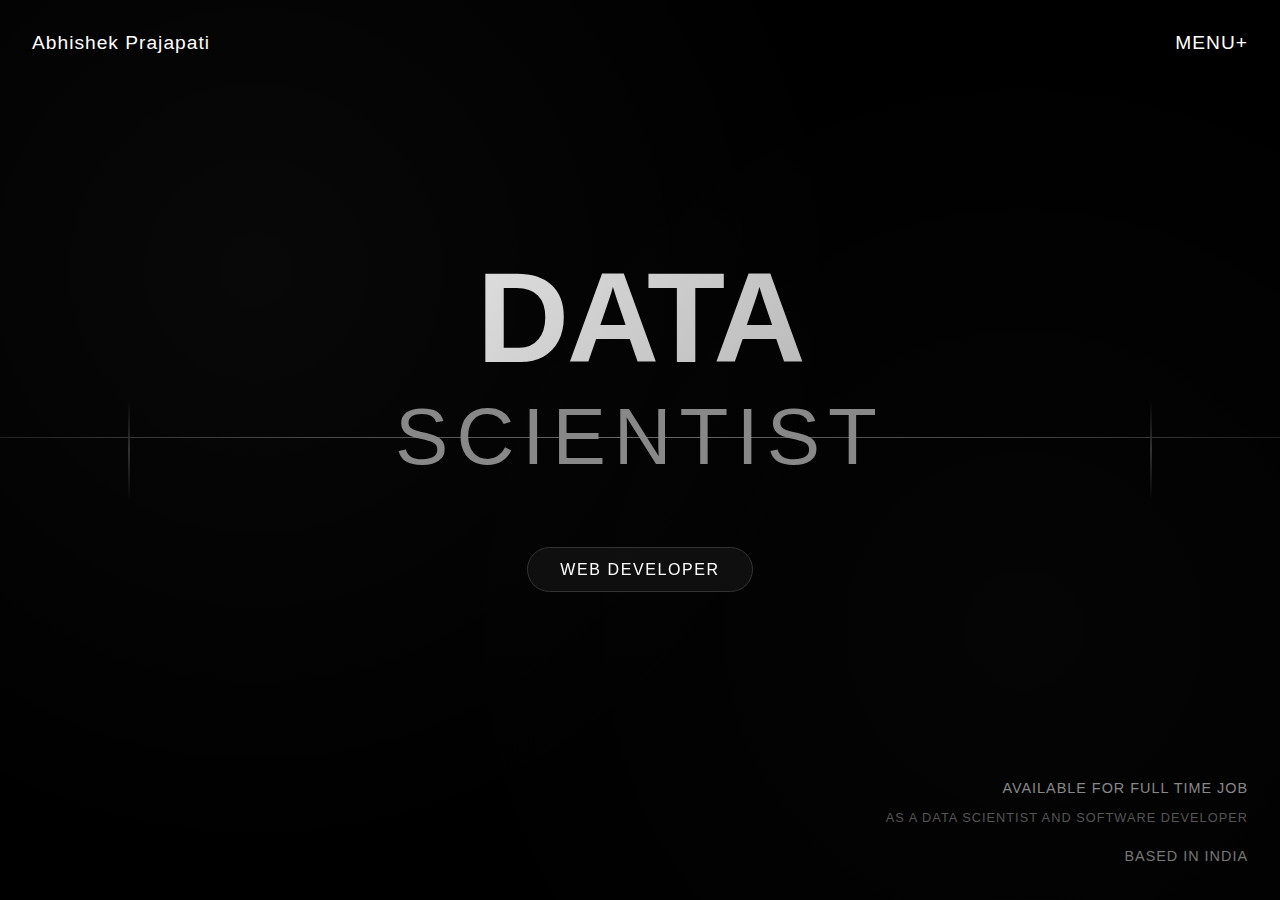
<file: claud_code.html>
<!DOCTYPE html>
<html lang="en">
<head>
    <meta charset="UTF-8">
    <meta name="viewport" content="width=device-width, initial-scale=1.0">
    <title>Abhishek Prajapati - Hero Section</title>
    <style>
        * {
            margin: 0;
            padding: 0;
            box-sizing: border-box;
        }

        body {
            font-family: 'Arial', sans-serif;
            background: #000;
            color: #fff;
            overflow-x: hidden;
        }

        .hero-container {
            min-height: 100vh;
            position: relative;
            display: flex;
            flex-direction: column;
            justify-content: center;
            align-items: center;
            padding: 2rem;
        }

        .header {
            position: absolute;
            top: 0;
            left: 0;
            right: 0;
            display: flex;
            justify-content: space-between;
            align-items: center;
            padding: 2rem;
            z-index: 10;
        }

        .name {
            font-size: 1.2rem;
            font-weight: 300;
            letter-spacing: 1px;
        }

        .menu {
            font-size: 1.2rem;
            font-weight: 300;
            letter-spacing: 1px;
            cursor: pointer;
            transition: opacity 0.3s ease;
        }

        .menu:hover {
            opacity: 0.7;
        }

        .hero-content {
            text-align: center;
            max-width: 1200px;
            width: 100%;
        }

        .title-container {
            position: relative;
            margin-bottom: 4rem;
        }

        .main-title {
            font-size: clamp(3rem, 12vw, 8rem);
            font-weight: 900;
            line-height: 0.9;
            letter-spacing: -0.02em;
            margin-bottom: 1rem;
            background: linear-gradient(135deg, #fff 0%, #999 100%);
            -webkit-background-clip: text;
            -webkit-text-fill-color: transparent;
            background-clip: text;
            position: relative;
        }

        .subtitle {
            font-size: clamp(2rem, 8vw, 5rem);
            font-weight: 200;
            letter-spacing: 0.1em;
            color: #888;
            margin-bottom: 2rem;
            position: relative;
        }

        .subtitle::before {
            content: '';
            position: absolute;
            top: 50%;
            left: -20%;
            right: -20%;
            height: 1px;
            background: linear-gradient(90deg, transparent 0%, #333 20%, #666 50%, #333 80%, transparent 100%);
            z-index: -1;
        }

        .role-badges {
            display: flex;
            gap: 1rem;
            justify-content: center;
            flex-wrap: wrap;
            margin-bottom: 3rem;
        }

        .badge {
            padding: 0.8rem 2rem;
            border: 1px solid #333;
            border-radius: 50px;
            font-size: 1rem;
            font-weight: 300;
            letter-spacing: 0.1em;
            background: rgba(255, 255, 255, 0.05);
            backdrop-filter: blur(10px);
            transition: all 0.3s ease;
            position: relative;
            overflow: hidden;
        }

        .badge::before {
            content: '';
            position: absolute;
            top: 0;
            left: -100%;
            width: 100%;
            height: 100%;
            background: linear-gradient(90deg, transparent, rgba(255, 255, 255, 0.1), transparent);
            transition: left 0.6s ease;
        }

        .badge:hover {
            border-color: #666;
            transform: translateY(-2px);
            box-shadow: 0 10px 30px rgba(255, 255, 255, 0.1);
        }

        .badge:hover::before {
            left: 100%;
        }

        .location-info {
            position: absolute;
            bottom: 2rem;
            right: 2rem;
            text-align: right;
            font-size: 0.9rem;
            font-weight: 300;
            letter-spacing: 1px;
            color: #666;
            line-height: 1.6;
        }

        .availability {
            margin-bottom: 0.5rem;
            color: #888;
        }

        .job-description {
            color: #555;
            font-size: 0.8rem;
        }

        /* Decorative elements */
        .hero-container::before {
            content: '';
            position: absolute;
            top: 0;
            left: 0;
            right: 0;
            bottom: 0;
            background: 
                radial-gradient(circle at 20% 30%, rgba(255, 255, 255, 0.03) 0%, transparent 50%),
                radial-gradient(circle at 80% 70%, rgba(255, 255, 255, 0.02) 0%, transparent 50%);
            pointer-events: none;
        }

        .geometric-accent {
            position: absolute;
            top: 50%;
            left: 10%;
            width: 2px;
            height: 100px;
            background: linear-gradient(180deg, transparent 0%, #333 50%, transparent 100%);
            transform: translateY(-50%);
        }

        .geometric-accent:nth-child(2) {
            right: 10%;
            left: auto;
        }

        /* Responsive adjustments */
        @media (max-width: 768px) {
            .header {
                padding: 1rem;
            }

            .name, .menu {
                font-size: 1rem;
            }

            .hero-content {
                padding: 0 1rem;
            }

            .role-badges {
                flex-direction: column;
                align-items: center;
                gap: 0.8rem;
            }

            .badge {
                min-width: 200px;
            }

            .location-info {
                position: relative;
                bottom: auto;
                right: auto;
                text-align: center;
                margin-top: 2rem;
            }

            .geometric-accent {
                display: none;
            }
        }

        /* Animation for page load */
        @keyframes fadeInUp {
            from {
                opacity: 0;
                transform: translateY(30px);
            }
            to {
                opacity: 1;
                transform: translateY(0);
            }
        }

        .main-title {
            animation: fadeInUp 0.8s ease 0.2s both;
        }

        .subtitle {
            animation: fadeInUp 0.8s ease 0.4s both;
        }

        .role-badges {
            animation: fadeInUp 0.8s ease 0.6s both;
        }
    </style>
</head>
<body>
    <div class="hero-container">
        <div class="header">
            <div class="name">Abhishek Prajapati</div>
            <div class="menu">MENU+</div>
        </div>

        <div class="geometric-accent"></div>
        <div class="geometric-accent"></div>

        <div class="hero-content">
            <div class="title-container">
                <h1 class="main-title">DATA</h1>
                <h2 class="subtitle">SCIENTIST</h2>
            </div>

            <div class="role-badges">
                <div class="badge">WEB DEVELOPER</div>
            </div>
        </div>

        <div class="location-info">
            <div class="availability">AVAILABLE FOR FULL TIME JOB</div>
            <div class="job-description">AS A DATA SCIENTIST AND SOFTWARE DEVELOPER</div>
            <div style="margin-top: 1rem; color: #777;">BASED IN INDIA</div>
        </div>
    </div>
</body>
</html>
</file>
